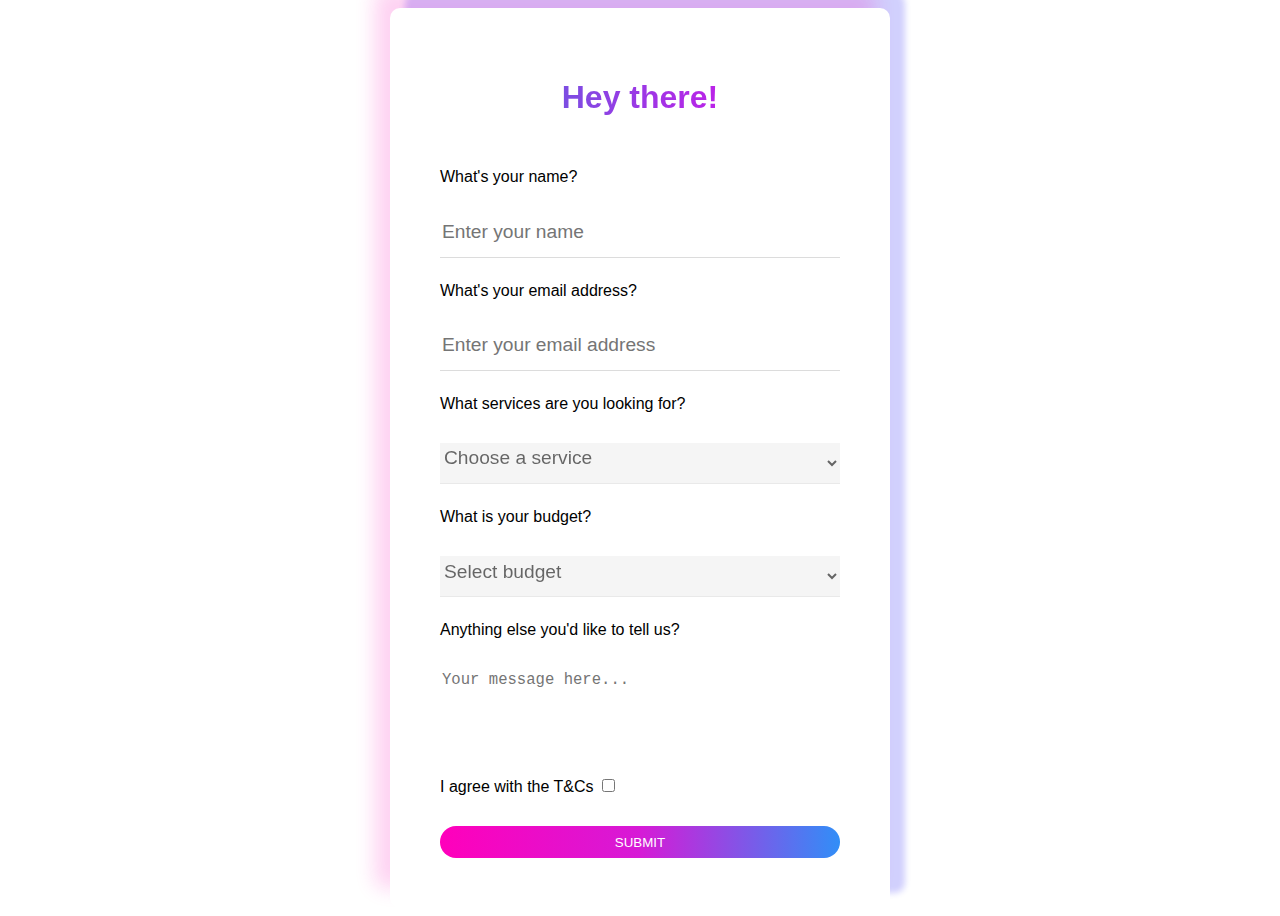
<file: index.html>
<!DOCTYPE html>
<html lang="en">
  <head>
    <meta charset="UTF-8" />
    <meta http-equiv="X-UA-Compatible" content="IE=edge" />
    <meta name="viewport" content="width=device-width, initial-scale=1.0" />
    <title>hoxton-html-user-input</title>
    <link rel="stylesheet" href="style.css" />
    <link rel="stylesheet" href="hello.html" />
  </head>
  <body>
    <form>
      <h1>Hey there!</h1>
      <label for="name">What's your name?</label>
      <input
        id="name"
        type="text"
        name="name"
        placeholder="Enter your name"
        min="3"
        required
      />
      <label for="email"> What's your email address?</label>
      <input
        id="email"
        type="email"
        name="email"
        placeholder="Enter your email address"
        required
      />

      <label for="services">What services are you looking for?</label>
      <select id="services" name="services" required>
        <option value="">Choose a service</option>
        <option>Service 1</option>
        <option>Service 2</option>
        <option>Service 3</option>
        <option>Service 4</option>
      </select>
      <label for="budget">What is your budget?</label>

      <select id="budget" name="budget" required>
        <option value="">Select budget</option>
        <option>500$</option>
        <option>1000$</option>
        <option>2500$</option>
        <option>5000$</option>
      </select>
      <label for="message">Anything else you'd like to tell us?</label>
      <textarea
        id="message"
        type="text"
        rows="4"
        cols="30"
        name="message"
        placeholder="Your message here..."
      ></textarea>
      <div class="agree-terms">
        <label for="agree">I agree with the T&Cs</label>
        <input id="agree" type="checkbox" name="agree" required />
      </div>
      <button type="submit" formaction="hello.html">SUBMIT</button>
    </form>
  </body>
</html>
</file>
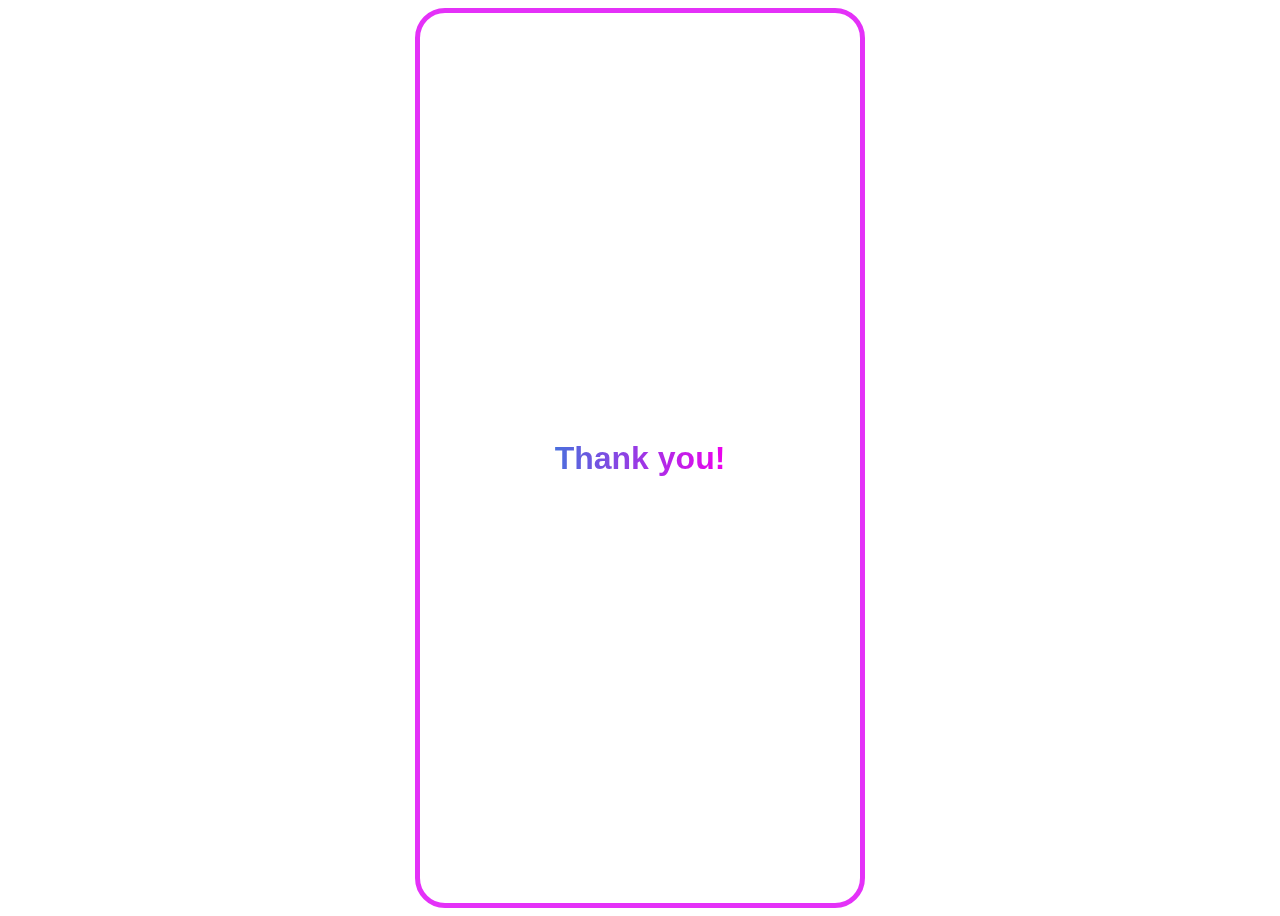
<file: hello.html>
<!DOCTYPE html>
<html lang="en">
<head>
    <meta charset="UTF-8">
    <meta http-equiv="X-UA-Compatible" content="IE=edge">
    <meta name="viewport" content="width=device-width, initial-scale=1.0">
    <title>Document</title>
    <link rel="stylesheet" href="index.html">
<link rel="stylesheet" href="hello.css">
</head>
<body>
    <form>
    <h1>Thank you!</h1>
  </form>
</body>
</html>
</file>
<file: style.css>
body {
  display: flex;
  align-content: center;
  justify-content: center;
  height: 100vh;
}
form {
  display: grid;
  width: 400px;
  font-family: sans-serif;
  gap: 1.5rem;
  border-radius: 10px;
  padding: 50px;
  box-shadow: -15px -20px 20px rgba(249, 16, 187, 0.19), 15px -15px 6px rgba(12, 4, 245, 0.19);
}

h1 {
  text-align: center;

  background: linear-gradient(to right, rgb(74, 111, 221), rgb(237, 1, 237));
  -webkit-text-fill-color: transparent;
  -webkit-background-clip: text;
}

textarea {
  resize: none;
  border-style: none;
  font-size: larger;

}

select {
  border: none;
  font-size: larger;
  opacity: 60%;
  border-bottom: 1px solid gainsboro ;
  padding-bottom: 10px;
}

input {
  border: none;
  font-size: larger;
  border-bottom: 1px solid gainsboro;
  padding-bottom: 10px;
}

button {
  padding: 5px;
  border-radius: 60px;
  border: none;
  background-image: linear-gradient(
    to right,
    rgb(255, 0, 187),  
    rgb(214, 26, 214),
    rgb(49, 142, 247)
  );
  color: white;
}
</file>
<file: hello.css>
body {
    display: flex;
    justify-content: center;
      height: 100vh;
    }
    form {
        display: flex;
        justify-content: center;
        align-items: center;
      width: 400px;
      font-family: sans-serif;
      border: 5px solid rgb(228, 49, 248);
      border-radius: 30px;
      padding: 20px;
      }
    
    
    h1 {
      text-align: center;
    
    background: linear-gradient(to right, rgb(74, 111, 221), rgb(237, 1, 237));
    -webkit-text-fill-color: transparent;
    -webkit-background-clip: text;
    }
</file>
